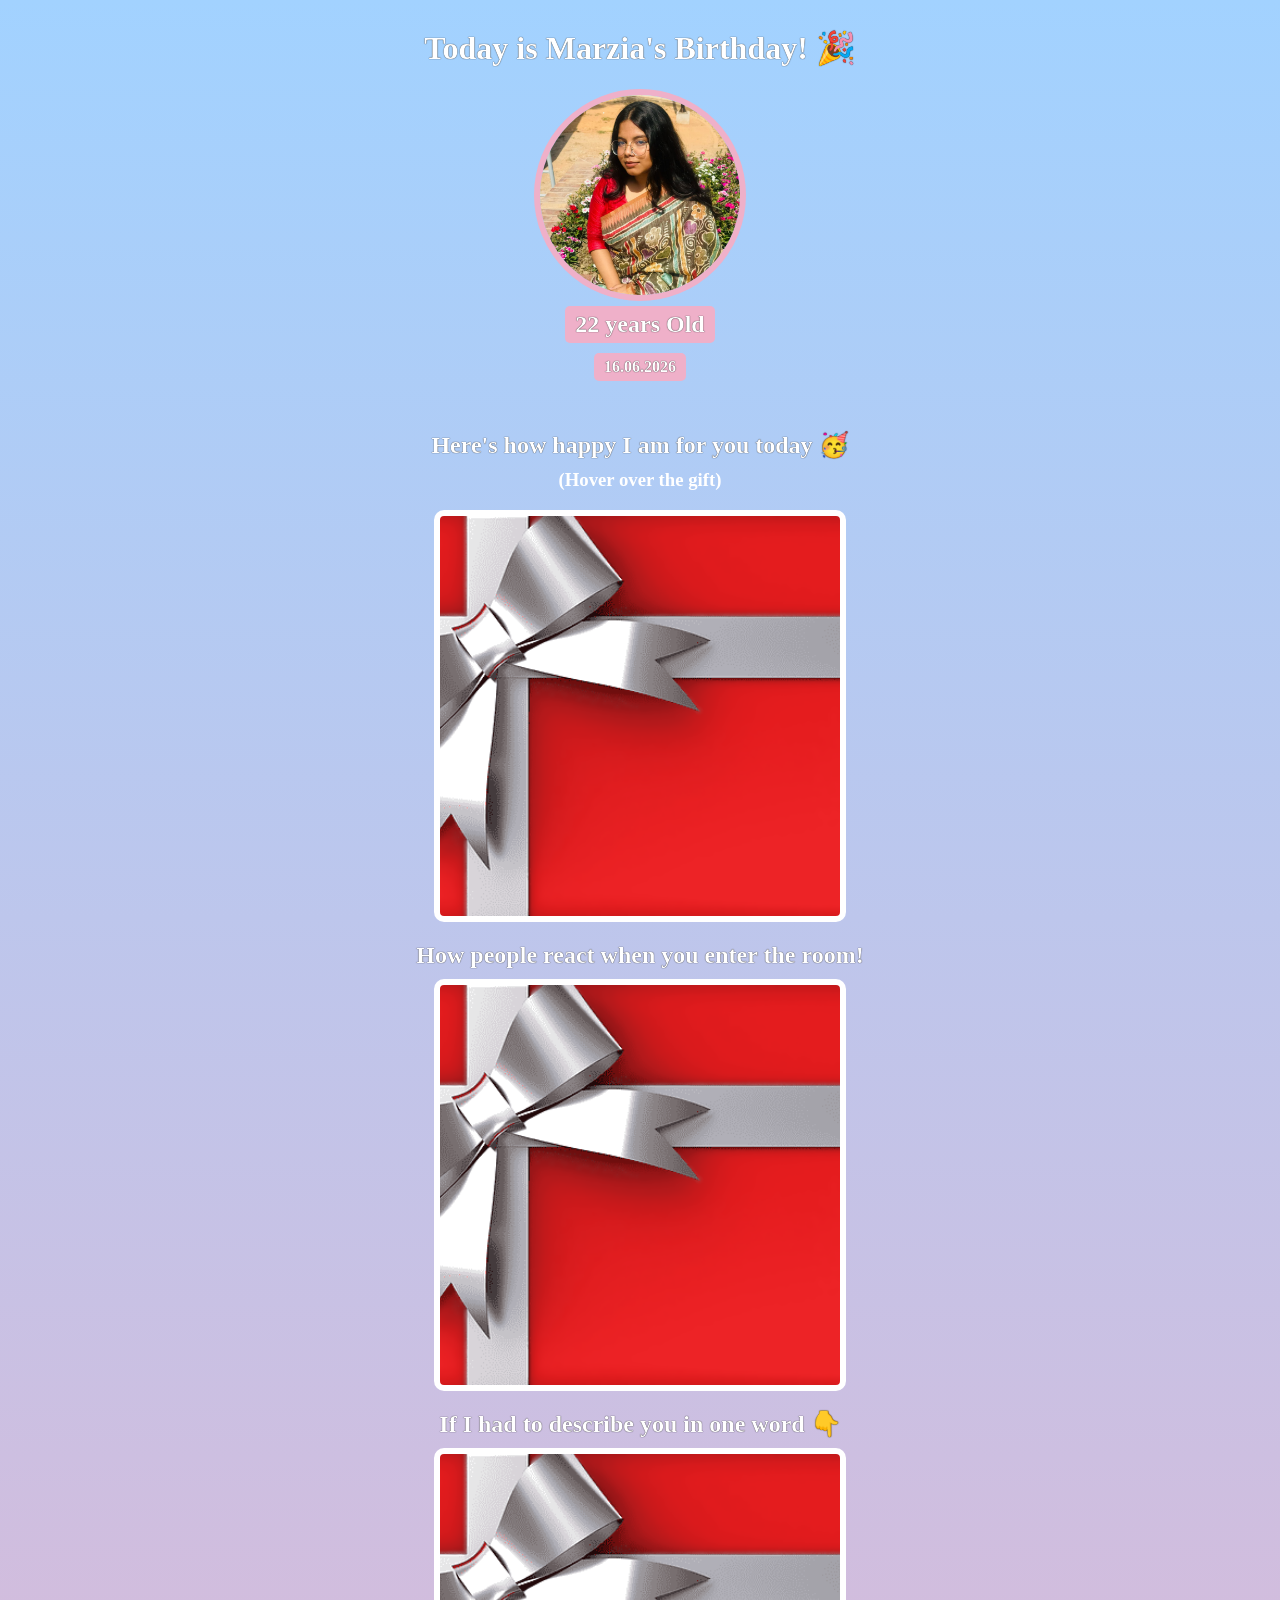
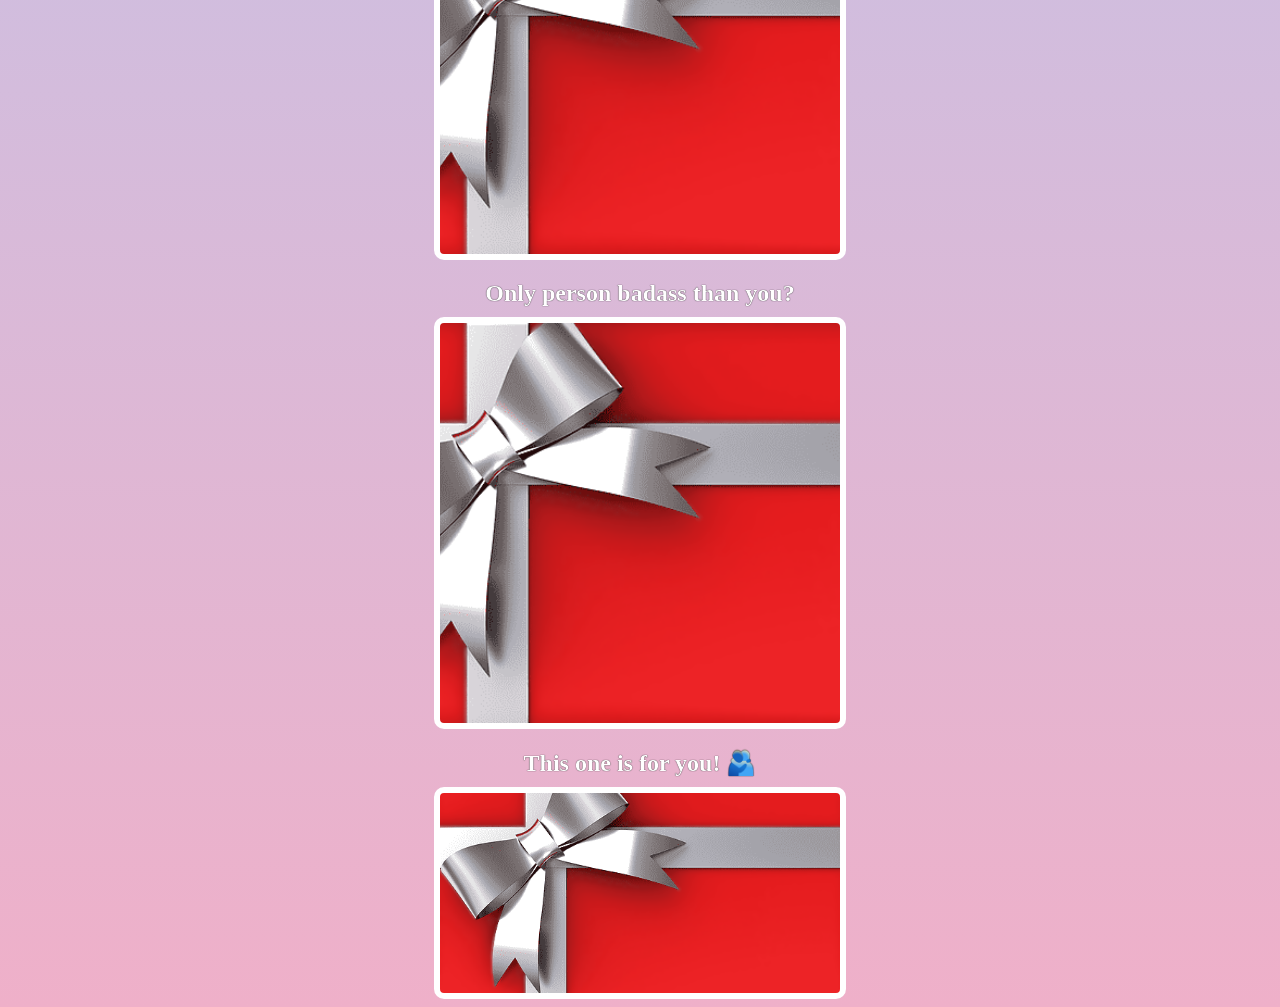
<file: index.html>
<!DOCTYPE html>
<html lang="en">
<head>
	<meta charset="utf-8">
	<meta name="viewport" content="width=device-width, initial-scale=1">
	<title>Gift Card</title>
	<link rel="stylesheet" href="styles.css">
</head>
<body>
    <div id="header">
        <h1>Today is Marzia's Birthday! 🎉</h1>
        <img src ="images/marzia.jpg" alt="Gift Card Image" id="image">
        <h2 id="age">22 years Old</h2>
        <h4 id="date">16.06.2026</h4>
    </div>
    <div class="gift-section">
        <h2 class="gift-title">Here's how happy I am for you today 🥳</h2>
        <h3 class="hover-hint">(Hover over the gift)</h3>
        <div class="gift-img" id="gift1"></div>
    </div>
    <h2 class="gift-title">How people react when you enter the room!</h2>
    <div class="gift-img" id="gift2"></div>

    <h2 class="gift-title">If I had to describe you in one word 👇</h2>
    <div class="gift-img" id="gift3"></div>

    <h2 class="gift-title">Only person badass than you?</h2>
    <div class="gift-img" id="gift4"></div>

    <h2 class="gift-title">This one is for you! 🫂</h2>
    <div class="gift-img" id="gift5"></div>
</body>
</html>
</file>
<file: styles.css>
body{
    text-align: center;
    background: linear-gradient(#a2d2ff, #EFB0C9);
    color: #ffffff;
}
#image{
    width: 200px;
    height: 200px;
    border-radius: 50%;
    object-fit: cover;
    border: 6px solid #EFB0C9;
}
h1 ,h2, h4{
    text-shadow: 0px 0px 1px black;
}
#age{
    background-color: #EFB0C9;
    padding: 5px 10px;
    border-radius: 5px;
    margin: 5px 0px 10px 0px;
}
#date{
    margin: 0px;
    background-color: #EFB0C9;
    padding: 5px 10px;
    border-radius: 5px;
}
#header{
    display: flex;
    flex-direction: column;
    align-items: center;
}
.gift-section{
    margin-top: 50px;
}
.gift-title{
    margin-bottom: 10px;
}
.hover-hint{
    margin-top: 0px;
}
.gift-img{
    width: 400px;
    height: 400px;
    border: 6px solid white;
    border-radius: 10px;
    background-image: url('images/gift.png');
    background-size: cover;
    background-position: center;
    margin: 0 auto;
}
#gift1:hover{
    background-image: url('images/muah.gif');
}
#gift2:hover{
    background-image: url('images/friends.gif');
}
#gift3:hover{
    background-image: url('images/pretty.gif');
}
#gift4:hover{
    background-image: url('images/nobody.gif');
}
#gift5{
    height: 200px;
}
#gift5:hover{
    background-image: url('images/leonardo.gif');
}
</file>
